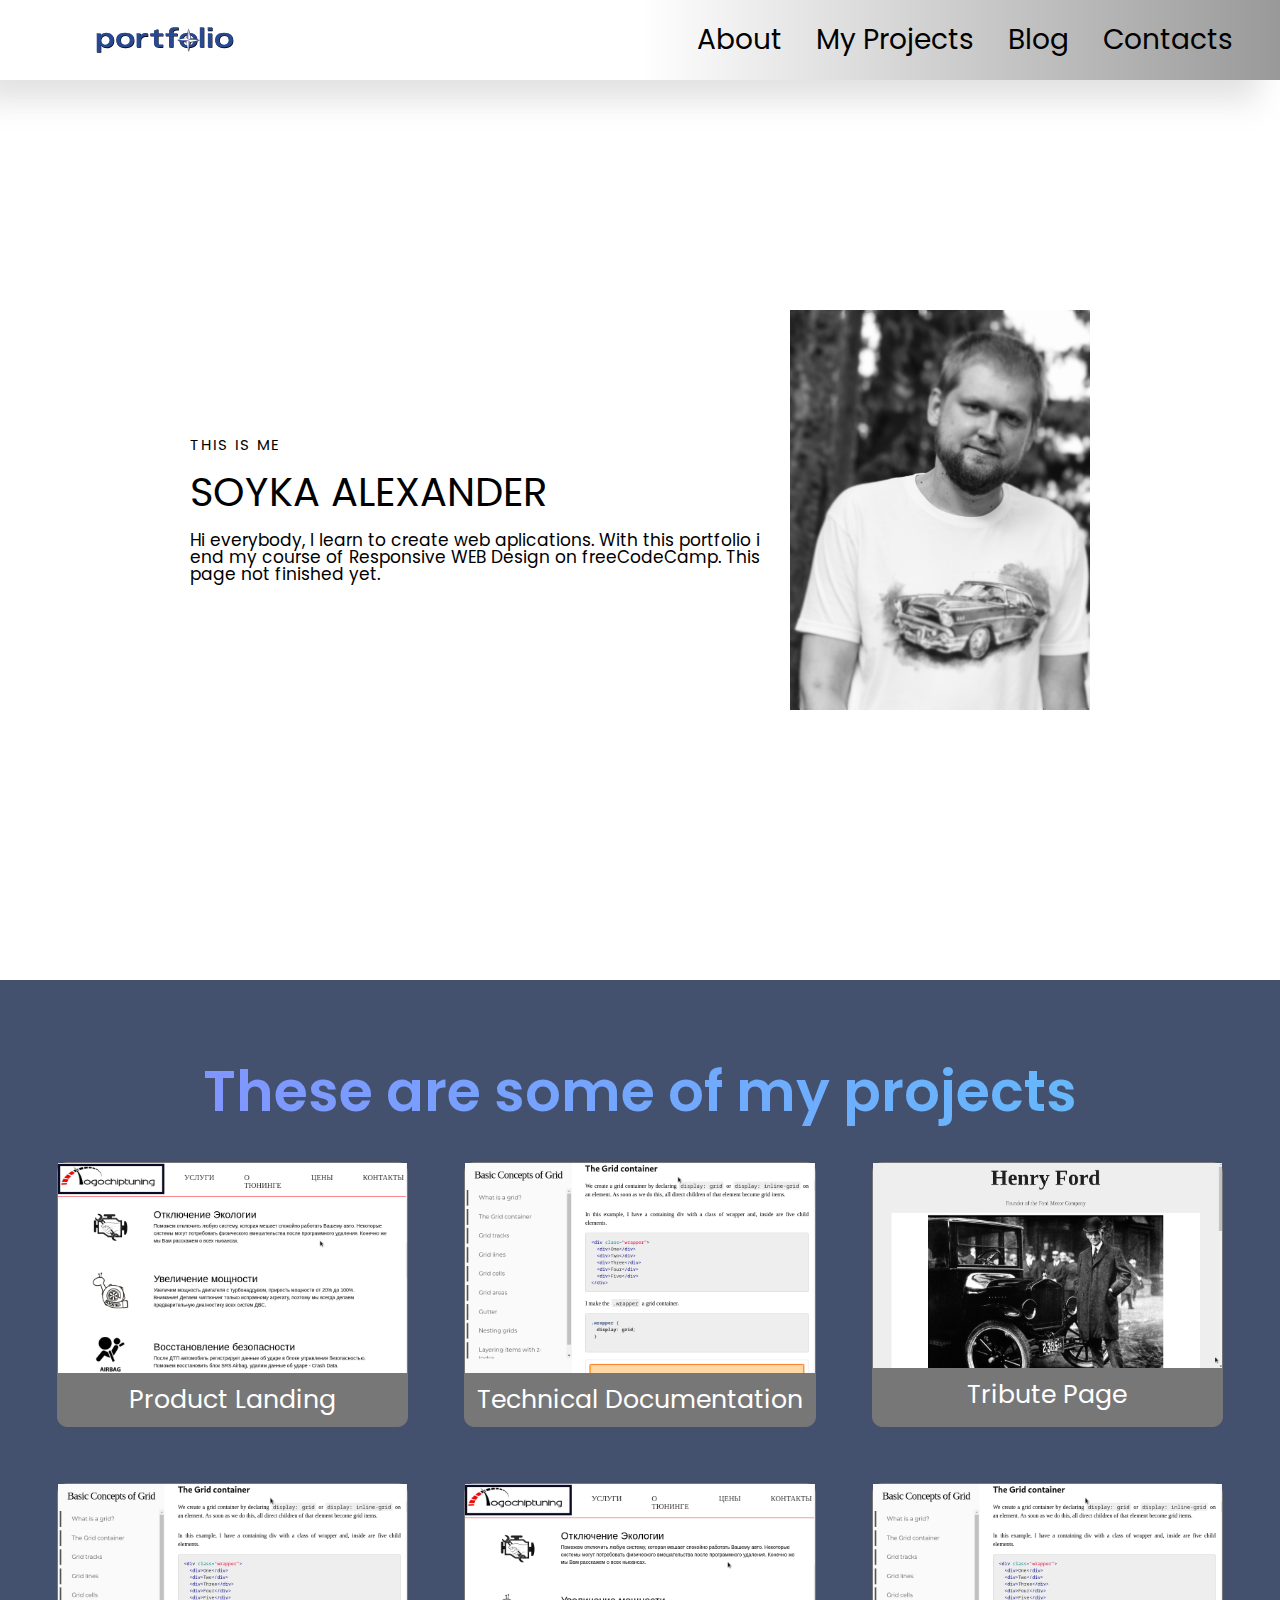
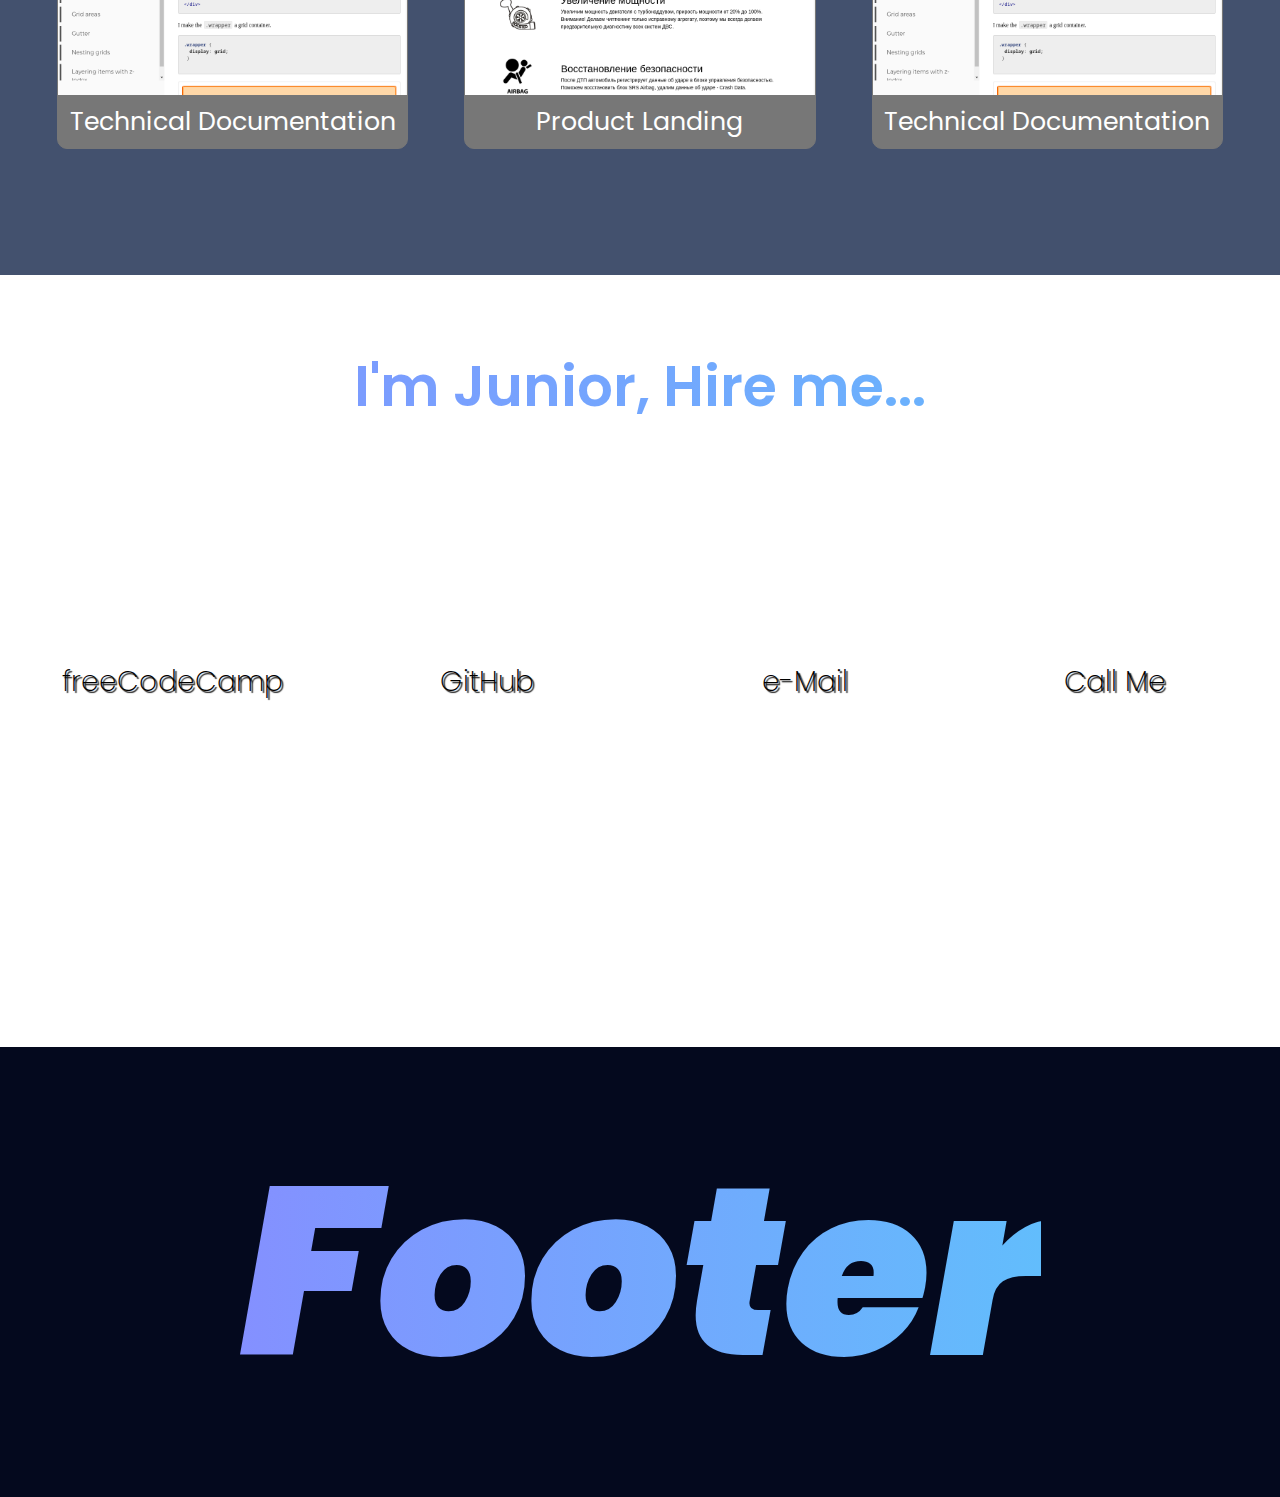
<file: index.html>
<!DOCTYPE html>
<html lang="en">
	<head>
		<title>SoyckAS</title>
		<link rel="stylesheet" href="css/style.css" />
		<link href="https://fonts.googleapis.com/css?family=Poppins:100,200,400,300,500,600,700" rel="stylesheet">
		<link rel="icon" type="image/png" href="https://aws1.discourse-cdn.com/freecodecamp/optimized/3X/2/0/206c254cf9e405bcddf6caea7f882dca146dcd3c_2_32x32.png">
		<link rel="apple-touch-icon" type="image/png" href="https://aws1.discourse-cdn.com/freecodecamp/optimized/3X/6/7/670312e7a5141386a609d642e73e4cd96283d943_2_180x180.png">
		<link rel="stylesheet" href="https://use.fontawesome.com/releases/v5.8.2/css/all.css" integrity="sha384-oS3vJWv+0UjzBfQzYUhtDYW+Pj2yciDJxpsK1OYPAYjqT085Qq/1cq5FLXAZQ7Ay" crossorigin="anonymous">
		<meta http-equiv="Content-type" content="text/html;charset=UTF-8" />
		<meta name="viewport" content="width=device-width, initial-scale=1.0">
	</head>	
	<body>
		<div class="wrapper">
			<header class="header">
				<div class="container">
					<div class="header-row">
						<svg class="header-logo" xmlns="http://www.w3.org/2000/svg" width="250" height="150" viewBox="0 0 192.756 192.756"><g fill-rule="evenodd" clip-rule="evenodd"><path fill="none" d="M0 0h192.756v192.756H0V0z"/><path d="M126.859 90.375c4.562 0 6.705 3.016 6.705 6.903 0 3.889-2.143 6.904-6.705 6.904s-6.705-3.016-6.705-6.904c0-3.887 2.143-6.903 6.705-6.903zm.002-2.481c-8.922 0-11.441 4.618-11.441 9.446s2.52 9.446 11.441 9.446 11.439-4.618 11.439-9.446-2.517-9.446-11.439-9.446z"/><path d="M128.293 88.797c.852 3.875 1.275 5.814 1.275 5.814l5.672 1.275c3.783.852 5.674 1.276 5.674 1.276l-5.674 1.277-5.672 1.275-1.275 5.673c-.852 3.781-1.275 5.673-1.275 5.673s-.428-1.892-1.277-5.673l-1.275-5.673-5.814-1.275-5.814-1.277 5.814-1.276c3.875-.851 5.814-1.275 5.814-1.275-.002 0 .426-1.939 1.275-5.814.85-3.877 1.277-5.814 1.277-5.814s.423 1.937 1.275 5.814z" stroke="#000" stroke-width=".291" stroke-linecap="round" stroke-linejoin="round" stroke-miterlimit="2.613"/><path d="M88.147 83.276v5.353h6.262v3.358h-6.262v8.188c0 1.924.805 2.973 2.834 2.973 1.155 0 2.555-.104 3.289-.314v3.359c-1.435.174-3.044.314-4.514.314-5.318 0-6.927-1.714-6.927-5.843v-8.677h-4.898v-3.358h4.898v-3.743l5.318-1.61zM102.162 91.987h-4.547v-3.358h4.547v-1.504c0-4.689 2.484-6.403 7.523-6.403 1.467 0 3.287.07 4.547.21v3.289c-.666-.034-1.574-.14-2.414-.14-3.533 0-4.338 1.155-4.338 4.024v.524h5.457v3.358h-5.457v14.205h-5.318V91.987zM141.676 80.932h5.318v25.26h-5.318v-25.26zM152.031 88.629h5.318v17.563h-5.318V88.629zm-.281-7.697h5.877v4.269h-5.877v-4.269zM172.811 91.323c4.025 0 5.914 2.658 5.914 6.087s-1.889 6.088-5.914 6.088c-4.021 0-5.91-2.659-5.91-6.088s1.888-6.087 5.91-6.087zm0-3.359c-8.92 0-11.439 4.618-11.439 9.446 0 4.828 2.52 9.446 11.439 9.446 8.924 0 11.441-4.618 11.441-9.446 0-4.828-2.518-9.446-11.441-9.446zM14.544 97.41c0-3.324 2.24-6.087 5.598-6.087s5.598 2.763 5.598 6.087c0 3.323-2.239 6.088-5.598 6.088s-5.598-2.765-5.598-6.088zm-5.318 15.499h5.318v-9.131h.07c1.75 2.378 4.548 3.078 7.173 3.078 3.429 0 9.481-1.715 9.481-9.586 0-4.969-3.185-9.307-9.691-9.307-2.799 0-5.668.805-7.173 3.079h-.069c0-.805-.07-1.609-.141-2.414H9.086c.07.979.14 2.694.14 4.128v20.153zM45.717 91.323c4.023 0 5.913 2.658 5.913 6.087s-1.889 6.088-5.913 6.088-5.913-2.659-5.913-6.088 1.889-6.087 5.913-6.087zm0-3.359c-8.922 0-11.44 4.618-11.44 9.446 0 4.828 2.519 9.446 11.44 9.446s11.44-4.618 11.44-9.446c.001-4.828-2.519-9.446-11.44-9.446zM60.459 93.038c0-1.68-.069-3.219-.139-4.409h5.108c.069 1.085.14 2.134.14 3.219h.07c.525-1.189 1.715-3.569 5.809-3.569 1.119 0 2.169.106 3.428.351v3.989c-.315-.07-.7-.105-1.12-.141-.385-.035-.84-.07-1.365-.07-4.302 0-6.612 1.855-6.612 6.683v7.103H60.46V93.038h-.001z"/><path d="M126.275 89.5c4.562 0 6.705 3.016 6.705 6.904 0 3.889-2.143 6.903-6.705 6.903s-6.703-3.015-6.703-6.903c0-3.888 2.141-6.904 6.703-6.904zm.002-2.481c-8.922 0-11.439 4.618-11.439 9.446s2.518 9.446 11.439 9.446 11.439-4.618 11.439-9.446-2.517-9.446-11.439-9.446z" fill="#284890"/><path d="M127.709 87.922l1.277 5.813 5.672 1.277c3.781.851 5.672 1.275 5.672 1.275s-1.891.427-5.672 1.277c-3.781.852-5.672 1.276-5.672 1.276l-1.277 5.672c-.852 3.782-1.275 5.673-1.275 5.673l-1.275-5.673-1.277-5.672-5.814-1.276-5.814-1.277 5.814-1.275 5.814-1.277 1.277-5.813 1.275-5.815s.423 1.94 1.275 5.815z" fill="#6e79b1" stroke="#000" stroke-width=".211" stroke-linecap="square" stroke-linejoin="round" stroke-miterlimit="2.613"/><path d="M126.469 89.233v-7.09a34859.508 34859.508 0 0 0 2.552 11.627s-.426.425-1.275 1.277l-1.277 1.276v-7.09zM133.559 96.324h7.09s-1.938.427-5.812 1.276l-5.814 1.275-1.275-1.275-1.277-1.276h7.088zM126.469 103.414v7.091l-1.277-5.813-1.275-5.815 1.275-1.275 1.277-1.276v7.088zM119.379 96.324h-7.09l5.812-1.276 5.814-1.277s.426.425 1.275 1.277l1.277 1.276h-7.088z" fill="#fff"/><path d="M13.961 96.535c0-3.324 2.238-6.087 5.598-6.087 3.358 0 5.599 2.763 5.599 6.087s-2.24 6.088-5.599 6.088-5.598-2.764-5.598-6.088zm-5.318 15.499h5.318v-9.131h.07c1.749 2.379 4.548 3.079 7.171 3.079 3.429 0 9.482-1.714 9.482-9.587 0-4.968-3.184-9.306-9.691-9.306-2.799 0-5.667.805-7.172 3.078h-.07c0-.805-.07-1.609-.14-2.414H8.504c.069.98.139 2.694.139 4.128v20.153zM45.133 90.448c4.023 0 5.913 2.659 5.913 6.087 0 3.43-1.89 6.088-5.913 6.088s-5.913-2.658-5.913-6.088c.001-3.428 1.89-6.087 5.913-6.087zm0-3.358c-8.921 0-11.44 4.618-11.44 9.445 0 4.829 2.519 9.447 11.44 9.447 8.922 0 11.441-4.618 11.441-9.447 0-4.827-2.519-9.445-11.441-9.445zM59.876 92.163c0-1.679-.07-3.219-.14-4.409h5.108c.069 1.084.14 2.135.14 3.219h.07c.524-1.189 1.714-3.568 5.807-3.568 1.121 0 2.17.105 3.43.35v3.989c-.316-.071-.7-.105-1.121-.141a14.717 14.717 0 0 0-1.364-.069c-4.304 0-6.612 1.854-6.612 6.682v7.103h-5.318V92.163zM87.565 82.401v5.353h6.262v3.359h-6.262V99.3c0 1.924.804 2.975 2.833 2.975 1.154 0 2.554-.105 3.289-.316v3.359c-1.435.175-3.044.314-4.514.314-5.317 0-6.926-1.714-6.926-5.843v-8.676h-4.898v-3.359h4.898v-3.743l5.318-1.61zM101.578 91.113h-4.547v-3.359h4.547V86.25c0-4.688 2.484-6.403 7.523-6.403 1.469 0 3.289.07 4.547.21v3.289c-.664-.035-1.572-.14-2.414-.14-3.533 0-4.338 1.154-4.338 4.023v.524h5.457v3.359h-5.457v14.204h-5.318V91.113zM141.092 80.057h5.318v25.26h-5.318v-25.26zM151.447 87.754h5.318v17.563h-5.318V87.754zm-.279-7.697h5.879v4.268h-5.879v-4.268zM172.229 90.448c4.025 0 5.914 2.659 5.914 6.087 0 3.43-1.889 6.088-5.914 6.088-4.023 0-5.912-2.658-5.912-6.088-.001-3.428 1.888-6.087 5.912-6.087zm0-3.358c-8.922 0-11.439 4.618-11.439 9.445 0 4.829 2.518 9.447 11.439 9.447s11.441-4.618 11.441-9.447c0-4.827-2.52-9.445-11.441-9.445z" fill="#284890"/></g></svg>
						<div class="header-burger">
							<span></span>
						</div>			
						<nav id="navbar" class="navbar">
							<ul>
								<li><a href="#welcome-section">&nbsp;About&nbsp;</a></li>
								<li><a href="#projects">&nbsp;My Projects&nbsp;</a></li>
								<li><a href="blog.html">&nbsp;Blog&nbsp;</a></li>
								<li><a href="#contacts">&nbsp;Contacts&nbsp;</a></li>
							</ul>
						</nav>
					</div>
				</div>
			</header>
			<main>
				<section id="welcome-section" class="welcome-section">
					<div class="container">
						<div class="row">
							<div class="intro">
								<h6>This is me</h6>
								<h1>Soyka Alexander</h1>
								<p>Hi everybody, I learn to create web aplications. With this portfolio i end my course of Responsive WEB Design on freeCodeCamp. This page not finished yet.</p>
							</div>
							<div class="portrait">
								<img src="img/soyka.jpg" width="300" height="400" alt="soyka" >
							</div>
						</div>
					</div>
				</section>
				<section id="projects">
					<div class="container">
						<h2 class="project-header"> These are some of my projects</h2>
						<div class="project-grid">
							<div class="project-tile">
								<a href="https://soykaqa.github.io/Product_landing_FCC/" target="_blank">
									<img class="project-image" src="img/Product_page_image.png" alt="Product page image">
									<p class="project-title">Product Landing</p>
								</a>
							</div>
							<div class="project-tile">
								<a href="https://soykaqa.github.io/Tech_doc_page_FCC" target="_blank" >
									<img class="project-image" src="img/Tech_doc_page_image.png" alt="Tech doc page image">
									<p class="project-title">Technical Documentation</p>
								</a>
							</div>
							<div class="project-tile">
								<a href="https://soykaqa.github.io/Tribite_page_FCC/" target="_blank">
									<img class="project-image" src="img/Tribute_page_image.png" alt="Tribute page image">
									<p class="project-title">Tribute Page</p>
								</a>
							</div>
							<div class="project-tile">
								<a href="https://soykaqa.github.io/Tech_doc_page_FCC" target="_blank">
									<img class="project-image" src="img/Tech_doc_page_image.png" alt="Tech doc page image">
									<p class="project-title">Technical Documentation</p>
								</a>
							</div>
							<div class="project-tile">
								<a href="https://soykaqa.github.io/Product_landing_FCC/" target="_blank">
									<img class="project-image" src="img/Product_page_image.png" alt="Product page image">
									<p class="project-title">Product Landing</p>
								</a>
							</div>
							<div class="project-tile">
								<a href="https://soykaqa.github.io/Tech_doc_page_FCC" target="_blank">
									<img class="project-image" src="img/Tech_doc_page_image.png" alt="Tech doc page image">
									<p class="project-title">Technical Documentation</p>
								</a>
							</div>
						</div>
					</div>
				</section>
				<section id="contacts">
					<div class="container">
						<h2>I'm Junior, Hire me...</h2>
						<div class="social-grid">
							<a id="profile-link" class="btn" target="_blank" href="https://www.freecodecamp.org/SpecX"><i class="fab fa-free-code-camp"></i>&nbspfreeCodeCamp</a>
							<a id="profile-link" class="btn" target="_blank" href="https://github.com/SoykaQA"><i class="fab fa-github-square"></i>&nbspGitHub</a>
							<a id="profile-link" class="btn" target="_blank" href="mailto:soyka.aleksandr@gmail.com"><i class="fas fa-at"></i>&nbsp e-Mail</a>
							<a id="profile-link" class="btn" target="_blank" href="tel:+380936677788"><i class="fas fa-mobile-alt"></i></i>&nbspCall Me</a>
						</div>
					</div>
				</section>
			</main>
			<footer>
				<div class="container"><span>Footer</span></div>
			</footer>
		</div>
		<script src="https://code.jquery.com/jquery-3.6.0.slim.min.js" integrity="sha256-u7e5khyithlIdTpu22PHhENmPcRdFiHRjhAuHcs05RI=" crossorigin="anonymous"></script>
		<script src="js/script.js"></script>
	</body>
</html>
</file>
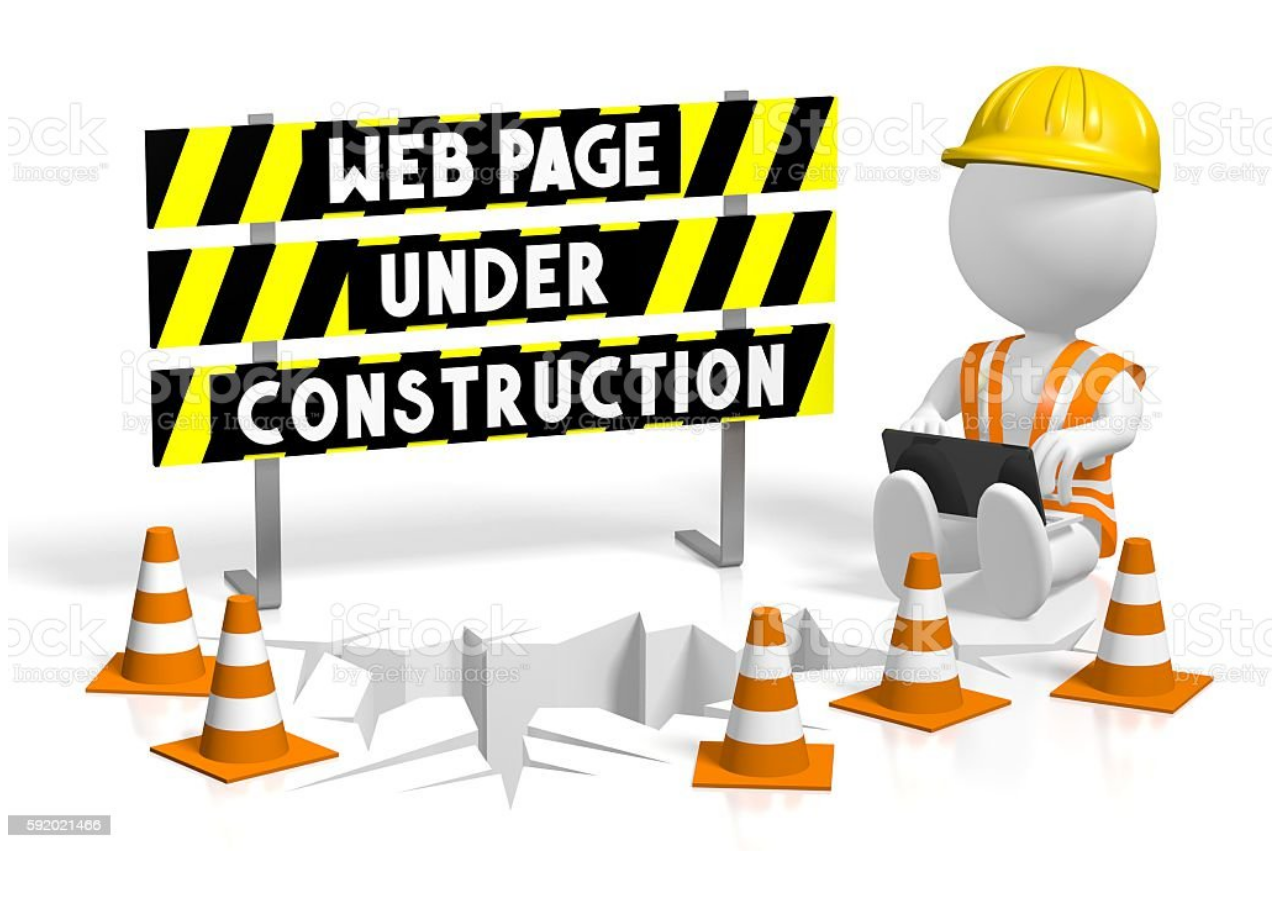
<file: blog.html>
<!DOCTYPE html>
<html lang="en">
<head>
    <meta charset="UTF-8">
    <meta http-equiv="X-UA-Compatible" content="IE=edge">
    <meta name="viewport" content="width=device-width, initial-scale=1.0">
    <title>Blog</title>
</head>
<body>
    <img src="img/under_construction.jpg" alt="blog under construction" width="100%" height="100%">
</body>
</html>
</file>
<file: css/style.css>
:root {
	--main-color1: #f9f9ff;
	--main-color2: linear-gradient(0deg, #8490ff 0%, #62bdfc 100%);
	--text-color1: #777;
}

@media (prefers-reduced-motion: no-preference) {
	* {
	  scroll-behavior: smooth;
	}
  }

* {
	padding: 0;
	margin: 0;
	border: 0;
}
*,
*:before,
*:after {
	-moz-box-sizing: border-box;
	-webkit-box-sizing: border-box;
	box-sizing: inherit;
}

:focus,
:active {
	outline: none;
}
a:focus,
a:active {
	outline: none;
}

nav,
footer,
header,
aside,
section {
	display: block;
}

html,
body {
	height: 100%;
	width: 100%;
	font-size: 100%;
	line-height: 1;
	font-size: 14px;
	-ms-text-size-adjust: 100%;
	-moz-text-size-adjust: 100%;
	-webkit-text-size-adjust: 100%;
	font-family: "Poppins", sans-serif;
}
input,
button,
textarea {
	font-family: inherit;
}

input::-ms-clear {
	display: none;
}
button {
	cursor: pointer;
}
button::-moz-focus-inner {
	padding: 0;
	border: 0;
}
a,
a:visited {
	text-decoration: none;
}
a:hover {
	text-decoration: none;
}
ul li {
	list-style: none;
}
img {
	vertical-align: top;
}

h1,
h2,
h3,
h4,
h5,
h6 {
	font-size: inherit;
	font-weight: 400;
}
/*--------------------*/

.wrapper {
	display: flex;
	min-height: 100%;
	overflow: hidden;
	flex-direction: column;
}

.container {
	max-width: 1200px;
	padding: 0px 15px;
	margin: 0px auto;
}

#welcome-section {
	background: url(https://img.freepik.com/free-photo/light-background-with-texture-of-concrete-space-for-text_418871-436.jpg);
	height: 100vh;
	width: 100%;
	background-repeat: no-repeat;
  	background-position: center center;
  	background-attachment: fixed;
  	-webkit-background-size: cover;
  	-moz-background-size: cover;
  	-o-background-size: cover;
  	background-size: cover;
	
}

.welcome-section .row {
	display: flex;
	flex-direction: row;
	align-items: center;
	justify-content: center;
	height: 100vh;
	margin-top: -20px;
}

.intro, .portrait  {
	max-width: 50%;
}

.intro h6 {
	text-transform: uppercase;
	letter-spacing: 2px;
	font-size: 15px;
}

.intro h1 {
	text-transform: uppercase;
	margin: 20px 0;
	font-size: 40px;
}

.intro p{
	font-size: 17px;
	padding-right: 10px;
}

h2 {
	font-size: 4rem;
	font-weight: 600;
	text-align: center;
	padding: 3rem;
	background-image: linear-gradient(90deg,#8490ff,#62bdfc);
	-webkit-background-clip: text;
	color: transparent;
}

#projects {
	background-color: rgb(67, 81, 110);
	padding: 3rem;
	text-align: center;
}

.project-grid {
	display: grid;
	grid-template-columns: repeat(auto-fit, minmax(320px, 1fr));
	grid-gap: 4rem;
	max-width: 1200px;
	width: 100%;
	margin: 0 auto;
	margin-bottom: 6rem;
}

.project-image {
	object-fit: initial;
	width: 100%;
	height: calc(100%-6rem);
}

.project-tile {
	border: 1px solid #777;
	border-radius: 10px;
	background-color: #777;
	transition: all 1.3s ease 0s;
}

.project-tile:hover {
	background: linear-gradient(90deg,#8490ff,#62bdfc);
}
	

.project-tile a{
	font-size: 1.8rem;
	color: white;
}

.project-title {
	padding: 1rem 0.5rem;
}

main {
	padding-top: 80px;
}

#welcome-section, #contacts, #projects {
	border-top: 80px solid transparent;
	margin-top: -80px;
	-moz-background-clip: padding;
	-webkit-background-clip: padding-box;
	background-clip: padding-box;
}

.header {
	transition: all 0.5s;
	box-shadow: -21.213px 21.213px 30px 0 rgb(158 158 158 / 30%);
	background-color: white;
	position: fixed;
	top: 0;
	left: 0;
	width: 100%;
	z-index: 999;
}

.header-row {
	position: relative;
	display: flex;
	justify-content: space-between;
	height: 80px;
	align-items: center;
}

.navbar ul {
	display: flex;
	position: relative;
	z-index: 2;
}

.navbar li {
	font-size: 2rem;	
	margin-left: 20px;
}

.navbar a {
	color: black;
}

.navbar a:hover {
	background-color: aliceblue;
	border-radius: 10px;
}


@media (max-width:1200px) {
	.container {
		max-width: 970px;
	}
}


@media (max-width:992px) {
	.container {
		max-width: 750px;
	}
	body.lock {
		overflow: hidden;
	}
	.container {
		max-width: none;
	}
	.header-row {
		height: 50px;
	}
	.header-logo {
		/*изменить если не svg*/
	}
	.header .header-burger {
		display: block;
		position: relative;
		width: 30px;
		height: 20px;
		z-index: 3;
	}
	.header .header-burger span {
		position: absolute;
		/*background: linear-gradient(0deg,#8490ff 0%,#62bdfc 100%);*/
		background-color: #244184;
		width: 100%;
		height: 3px;
		left: 0;
		top: 8.45px;
		transition: all 0.3s ease 0s;
	}
	.header .header-burger::before,
	.header .header-burger::after {
		content: '';
		position: absolute;
		background-color: #244184;
		width: 100%;
		height: 3px;
		left: 0;
		transition: all 0.3s ease 0s;
	}
	.header .header-burger::before {
		top: 0;
	}
	.header .header-burger::after {
		bottom: 0;
	}
	.navbar {
		position: fixed;
		left: 0; top: -150%;
		background: linear-gradient(180deg,#8490ff 0%,#62bdfc 100%);
		width: 100%;
		height: fit-content;
		padding: 100px 0px 20px 0px;
		transition: all 0.3s ease 0s;
		overflow: auto;
	}

	.navbar.active {
		top: 0;
	}

	.navbar ul {
		display: block;
		text-align: center;
	}
	.navbar li {
		margin-bottom: 20px;
		font-size: 2rem;
	}
	.header-burger.active::after {
		transform: rotate(-45deg);
		bottom: 9px;
	}
	.header-burger.active::before {
		transform: rotate(45deg);
		top: 9px;
	}
	.header-burger.active span{
		background-color: transparent;
	}
	main {
		padding-top: 50px;
	}
	.project-header {
		font-size: 3rem;
	}
	.project-tile {
		background: linear-gradient(90deg,#8490ff,#62bdfc);
	}


}

@media (max-width:767px) {
	body.lock {
		overflow: hidden;
	}
	.container {
		max-width: none;
	}
	.header-row {
		height: 50px;
	}
	.header-logo {
		/*изменить если не svg*/
	}
	.header .header-burger {
		display: block;
		position: relative;
		width: 30px;
		height: 20px;
		z-index: 3;
	}
	.header .header-burger span {
		position: absolute;
		/*background: linear-gradient(0deg,#8490ff 0%,#62bdfc 100%);*/
		background-color: #244184;
		width: 100%;
		height: 3px;
		left: 0;
		top: 8.45px;
		transition: all 0.3s ease 0s;
	}
	.header .header-burger::before,
	.header .header-burger::after {
		content: '';
		position: absolute;
		background-color: #244184;
		width: 100%;
		height: 3px;
		left: 0;
		transition: all 0.3s ease 0s;
	}
	.header .header-burger::before {
		top: 0;
	}
	.header .header-burger::after {
		bottom: 0;
	}
	.navbar {
		position: fixed;
		left: 0; top: -150%;
		background: linear-gradient(180deg,#8490ff 0%,#62bdfc 100%);
		width: 100%;
		height: fit-content;
		padding: 100px 0px 20px 0px;
		transition: all 0.3s ease 0s;
		overflow: auto;
	}

	.navbar.active {
		top: 0;
	}

	.navbar ul {
		display: block;
		text-align: center;
	}
	.navbar li {
		margin-bottom: 20px;
		font-size: 1.2rem;
	}
	.header-burger.active::after {
		transform: rotate(-45deg);
		bottom: 9px;
	}
	.header-burger.active::before {
		transform: rotate(45deg);
		top: 9px;
	}
	.header-burger.active span{
		background-color: transparent;
	}
	main {
		padding-top: 50px;
	}
	.project-grid {
		grid-template-columns: 1fr;
		grid-gap: 3rem;
	}
	.project-header {
		font-size: 3rem;
	}
	.welcome-section .row {
		display: flex;
		flex-direction: column;
		align-items: center;
		justify-content: center;
		height: 100vh;
		margin-top: -20px;
	}
	.intro, .portrait  {
		max-width: 100%;
		padding-bottom: 30px;
	}
	.portrait img {
		display: block;
		max-width: 100%;
		margin: 0 auto;
	}
	.project-tile {
		background: linear-gradient(90deg,#8490ff,#62bdfc);
	}
	.social-grid {
		grid-template-columns: 1fr;
	}
	footer span{
		font-size: 7rem;
	} 

}

.header-burger {
	display: none;
}

.header::before {
	content: '';
	position: absolute;
	top: 0;
	left: 0;
	width: 100%;
	height: 100%;
	background: linear-gradient(90deg,
	white 50%,
	#999);
	z-index: 2;
}

.header-logo {
	position: relative;
	z-index: 3;
}

.social-grid {
	display: grid;
	grid-template-columns: repeat(auto-fit, minmax(200px, 1fr));
	place-items: center;
	padding-bottom: 4rem;
	min-height: 50vh;
	grid-gap: 4rem;
	max-width: 1200px;
	width: 100%;
	margin: 0 auto;
	margin-bottom: 6rem;
}

#contacts h2 {
	padding-top: 6rem;
}

.social-grid a{
	font-size: 2rem;
	color: black;
	text-shadow: 2px 2px 1px #1f1f1f;
	font-weight: 200;
}

.social-grid i{
	background: linear-gradient(90deg,#8490ff,#62bdfc);
	-webkit-background-clip: text;
	color: transparent;
}

footer {
	display: flex;
	align-items: center;
	justify-content: center;
	background-color: #04091e;
	min-height: 50vh;
	color: #f9f9ff;
	font-size: 17rem;
	font-style: italic;
	font-weight: 900;
}

footer span{
	background-image: linear-gradient(90deg,#8490ff,#62bdfc);
	-webkit-background-clip: text;
	color: transparent;
}

a.btn {
	transition: transform 0.15s;
	transform-style: preserve-3d;
}

a.btn::before {
	content: "";
	width: 100%;
	height: 100%;
	border-radius: inherit;
	box-shadow: 0 0 0 2px transparent, 0 0.625em 0 0 transparent;
	transform: translate3d(0, 0.75em, -1em);
	transition: transform 0.15s, box-shadow 0.15s;
}
  
a.btn:hover {
	transform: translate(0, 0.25em);
}

a.btn:hover::before {
	box-shadow: 0 0 0 2px transparent, 0 0.5em 0 0 transparent;
	transform: translate3d(0, 0.5em, -1em);
}

a.btn:active {
	transform: translate(0em, 0.75em);
}

a.btn:active::before {
	box-shadow: 0 0 0 2px transparent, 0 0 transparent;
	transform: translate3d(0, 0, -1em);
}
</file>
